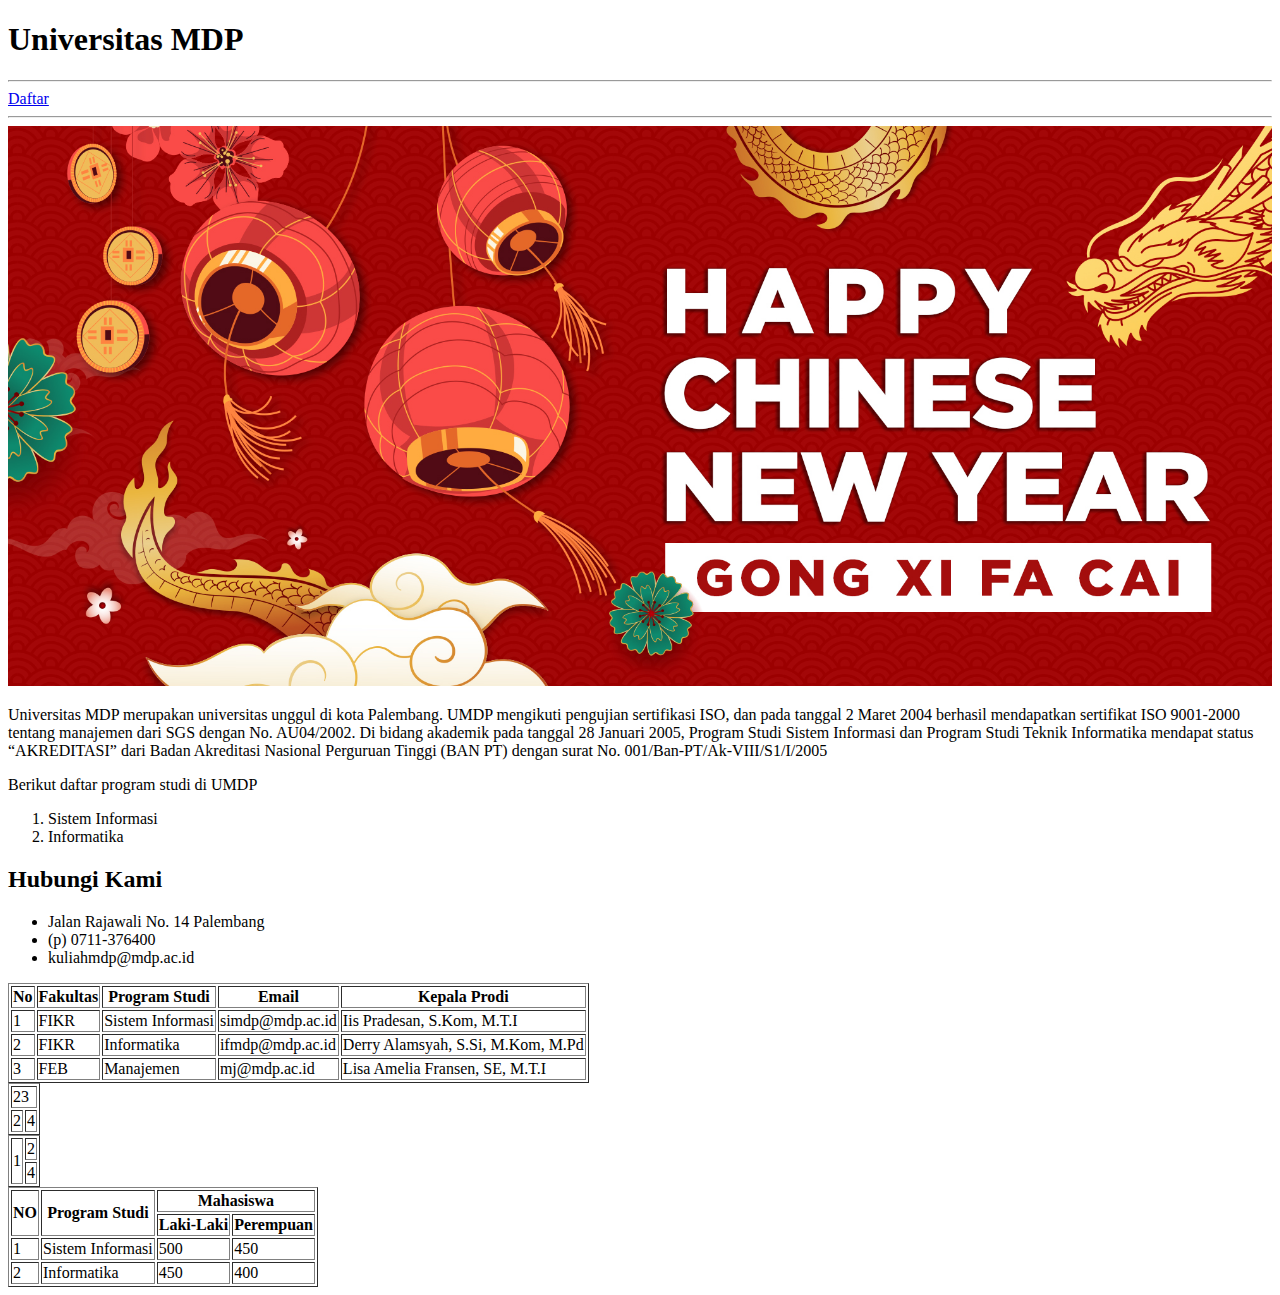
<file: index.html>
<!DOCTYPE html>
<html lang="en">
<head>
    <meta charset="UTF-8">
    <meta name="viewport" content="width=device-width, initial-scale=1.0">
    <title>Universitas MDP</title>
    
</head>
<body>
    <h1>Universitas MDP</h1>
    <hr>
    <!--Link-->
    <a href="daftar.html">Daftar</a>
    <hr>
    <img src="img/web-imlek.jpg" alt="Banner" width="100%">
    <p>Universitas MDP merupakan universitas unggul di kota Palembang. UMDP mengikuti pengujian sertifikasi ISO, dan pada tanggal 2 Maret 2004 berhasil 
        mendapatkan sertifikat ISO 9001-2000 tentang manajemen dari SGS dengan No. AU04/2002. Di bidang akademik pada tanggal 28 Januari 2005, Program Studi 
        Sistem Informasi dan Program Studi Teknik Informatika mendapat status “AKREDITASI” dari Badan Akreditasi Nasional Perguruan Tinggi (BAN PT) dengan surat 
        No. 001/Ban-PT/Ak-VIII/S1/I/2005</p>
    <P>Berikut daftar program studi di UMDP</P>
        <ol>
            <li>Sistem Informasi</li>
            <li>Informatika</li>
        </ol>
        <h2>Hubungi Kami</h2>
        <ul>
            <li>Jalan Rajawali No. 14 Palembang</li>
            <li>(p) 0711-376400</li>
            <li>kuliahmdp@mdp.ac.id</li>
        </ul>
        <!--TABEL-->
        <table border="1">
            <!--baris-->
            <tr>
                <!--kolom-->
                <th>No</th>
                <th>Fakultas</th>
                <th>Program Studi</th>
                <th>Email</th>
                <th>Kepala Prodi</th>
            </tr>
            <tr>
                <td>1</td>
                <td>FIKR</td>
                <td>Sistem Informasi</td>
                <td>simdp@mdp.ac.id</td>
                <td>Iis Pradesan, S.Kom, M.T.I</td>
            </tr>
            <tr>
                <td>2</td>
                <td>FIKR</td>
                <td>Informatika</td>
                <td>ifmdp@mdp.ac.id</td>
                <td>Derry Alamsyah, S.Si, M.Kom, M.Pd</td>
            </tr>
            <tr>
                <td>3</td>
                <td>FEB</td>
                <td>Manajemen</td>
                <td>mj@mdp.ac.id</td>
                <td>Lisa Amelia Fransen, SE, M.T.I</td>
            </tr>
        </table>

        <!--colspan-->
        <table border="1">
            <tr>
                <td colspan="2">23</td>
            </tr>
            <tr>
                <td>2</td>
                <td>4</td>
            </tr>

        </table>

        <!--rowspan-->
        <table border="1">
            <tr>
                <td rowspan="2">1</td>
                <td>2</td>
            </tr>
            <tr>    
                <td>4</td>
            </tr>

        </table>
        <table border="1">
            <tr>
                <th rowspan="2">NO</th>
                <th rowspan="2">Program Studi</th>
                <th colspan="2">Mahasiswa</th>
            </tr>
            <tr>
                <th>Laki-Laki</th>
                <th>Perempuan</th>
            </tr>
            <tr>
                <td>1</td>
                <td>Sistem Informasi</td>
                <td>500</td>
                <td>450</td>
            </tr>
            <tr>
                <td>2</td>
                <td>Informatika</td>
                <td>450</td>
                <td>400</td>
            </tr>

        </table>

        
</body>
</html>
</file>
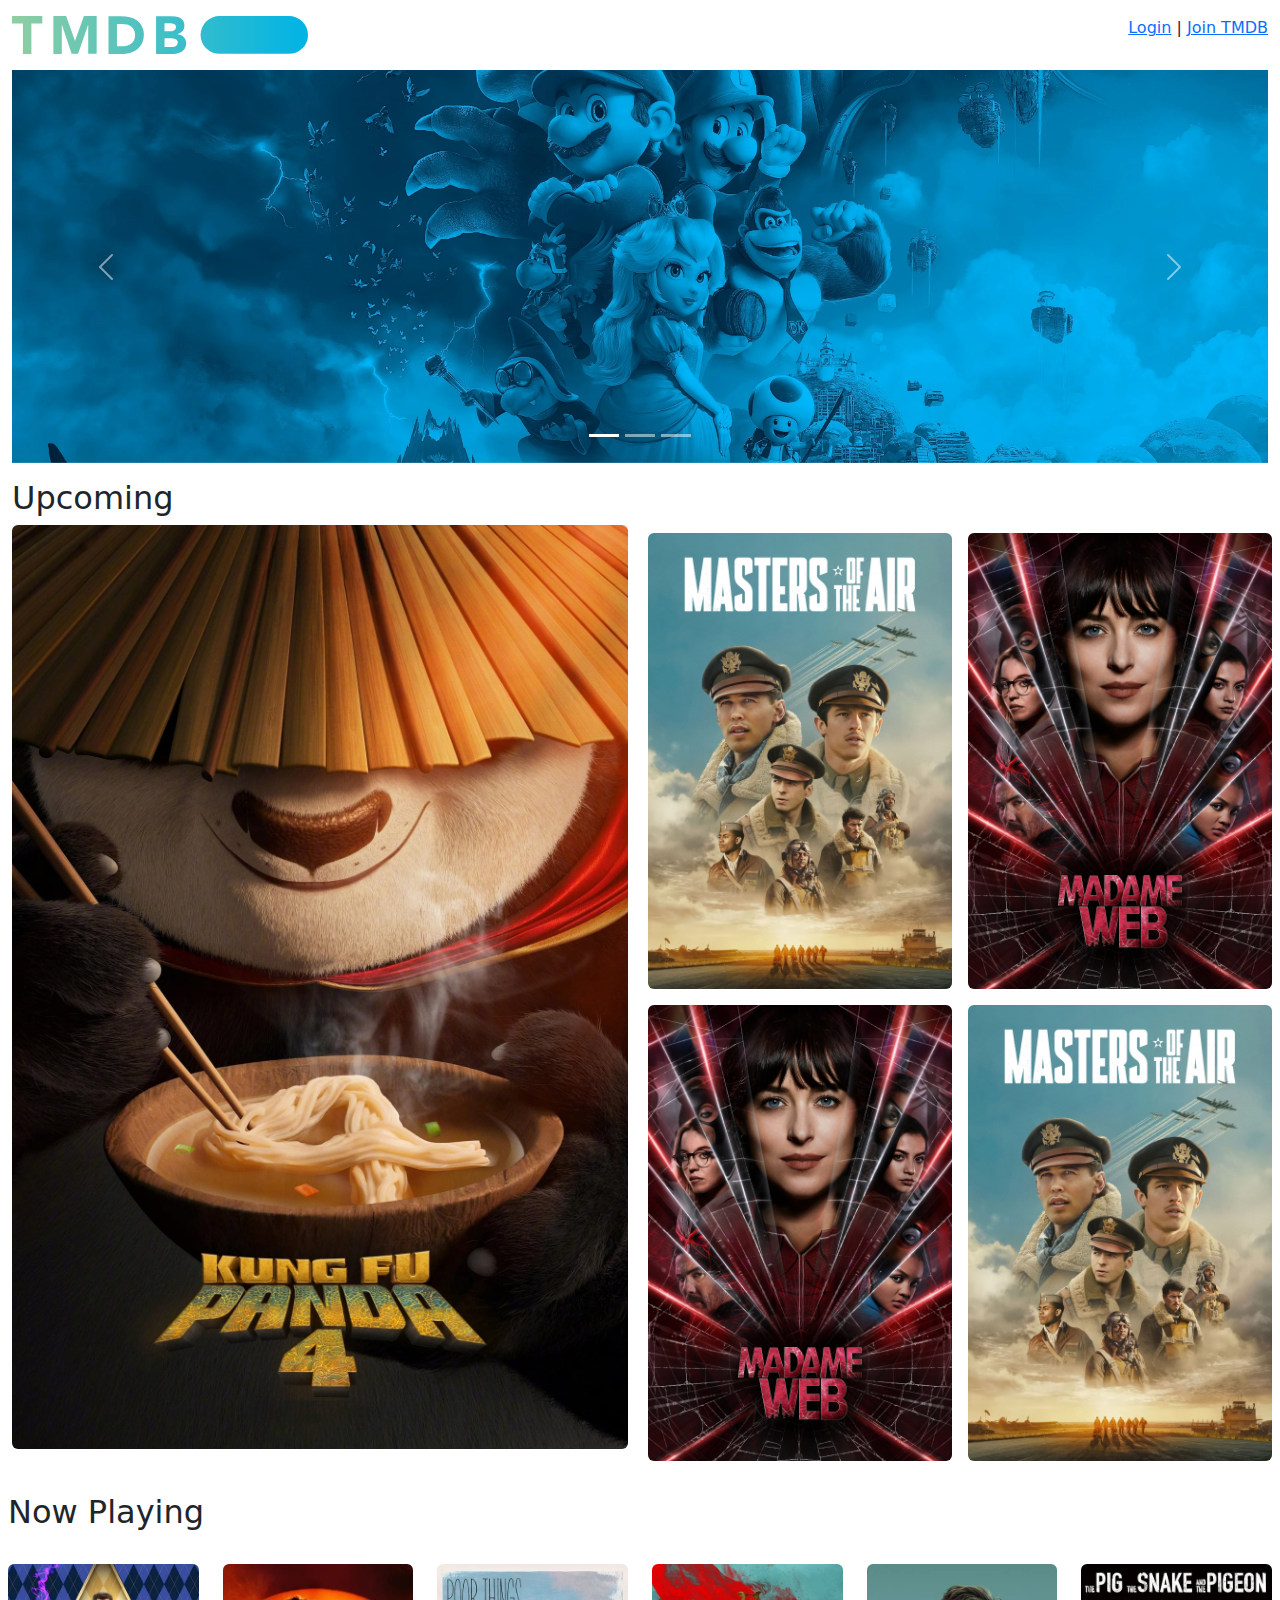
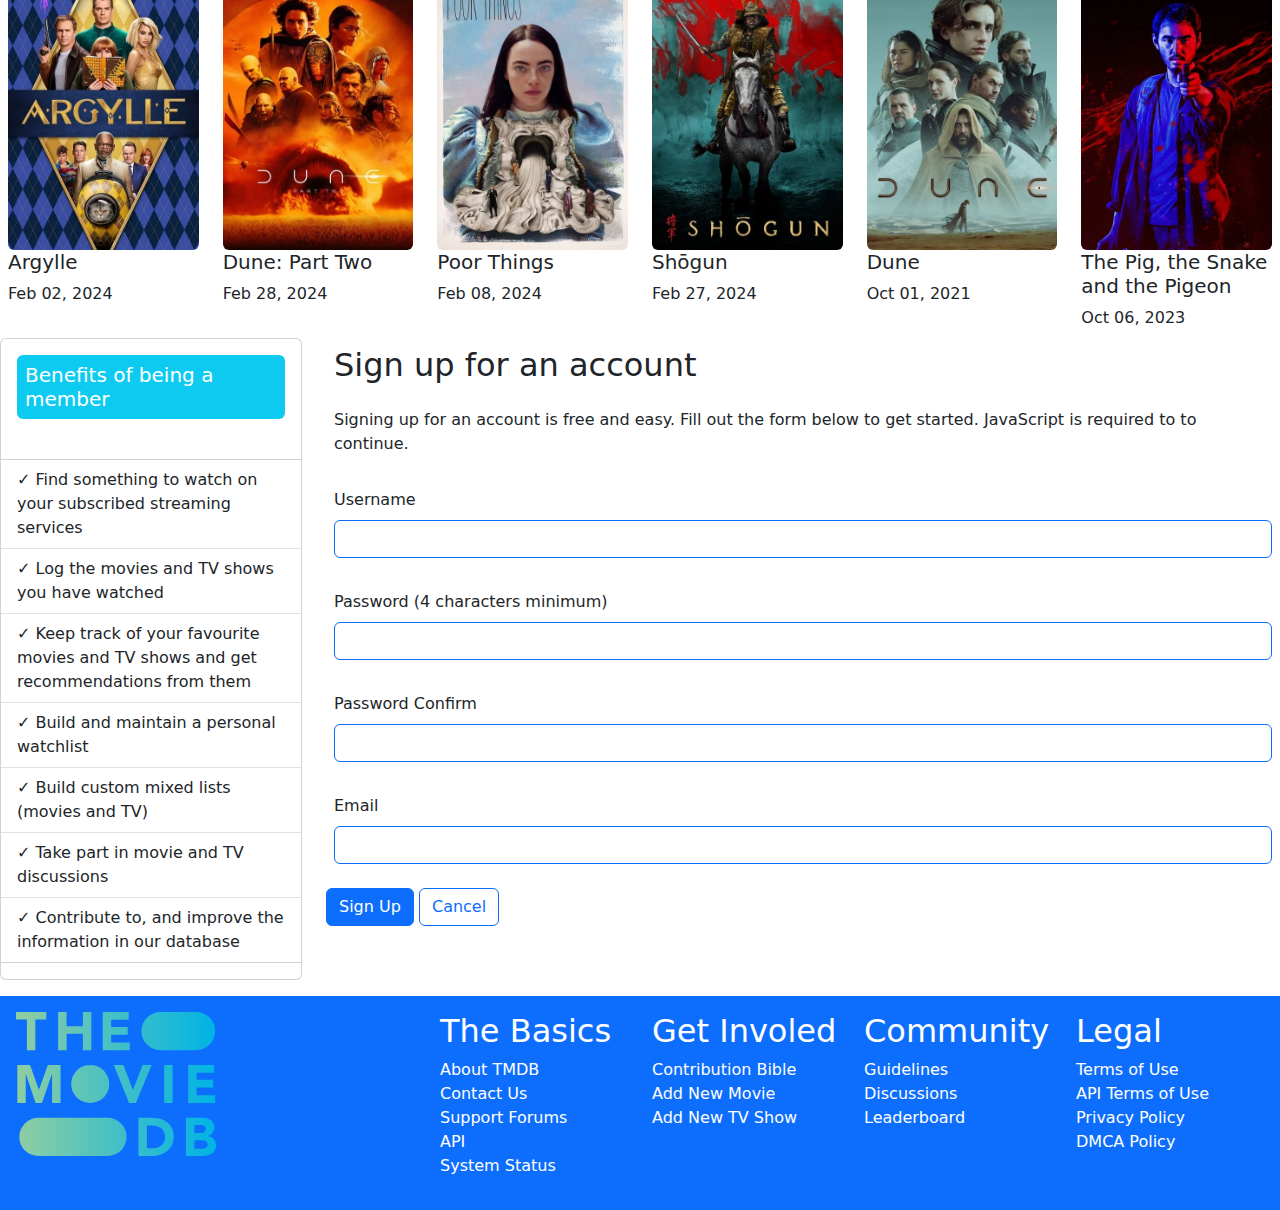
<file: bs/index.html>
<!DOCTYPE html>
<html lang="en">
<head>
    <meta charset="UTF-8">
    <meta name="viewport" content="width=device-width, initial-scale=1.0">
    <title>The Movie DB</title>
    <link href="https://cdn.jsdelivr.net/npm/bootstrap@5.3.3/dist/css/bootstrap.min.css" rel="stylesheet" integrity="sha384-QWTKZyjpPEjISv5WaRU9OFeRpok6YctnYmDr5pNlyT2bRjXh0JMhjY6hW+ALEwIH" crossorigin="anonymous">
    <script src="https://cdn.jsdelivr.net/npm/bootstrap@5.3.3/dist/js/bootstrap.bundle.min.js"></script>
</head>
<body>
    <div class="container-fluid">
        <div class="row mt-3">
            <!-- Logo -->
            <div class="col-lg-3">
                <img src="img/logo.svg" alt=""
                class="img-fluid" />
            </div>

            <!-- Link Navigasi -->
            <div class="col-lg-9 text-end">
                <a href="#" class="link-primary">Login</a> | 
                <a href="#" class="link-primary">Join TMDB</a>
            </div>
        </div>

        <!-- Carousel -->
    <div id="demo" class="mt-3 carousel slide" data-bs-ride="carousel">

    <!-- Indicators/dots -->
    <div class="carousel-indicators">
      <button type="button" data-bs-target="#demo" data-bs-slide-to="0" class="active"></button>
      <button type="button" data-bs-target="#demo" data-bs-slide-to="1"></button>
      <button type="button" data-bs-target="#demo" data-bs-slide-to="2"></button>
    </div>
    
    <!-- The slideshow/carousel -->
    <div class="carousel-inner">
      <div class="carousel-item active">
        <img src="img/9n2tJBplPbgR2ca05hS5CKXwP2c.webp" alt="Los Angeles" class="d-block" style="width:100%">
      </div>
      <div class="carousel-item">
        <img src="img/9n2tJBplPbgR2ca05hS5CKXwP2c.webp" alt="Chicago" class="d-block" style="width:100%">
      </div>
      <div class="carousel-item">
        <img src="img/9n2tJBplPbgR2ca05hS5CKXwP2c.webp" alt="New York" class="d-block" style="width:100%">
      </div>
    </div>
    
    <!-- Left and right controls/icons -->
    <button class="carousel-control-prev" type="button" data-bs-target="#demo" data-bs-slide="prev">
      <span class="carousel-control-prev-icon"></span>
    </button>
    <button class="carousel-control-next" type="button" data-bs-target="#demo" data-bs-slide="next">
      <span class="carousel-control-next-icon"></span>
    </button>
  </div>


        <h2 class="mt-3">Upcoming</h2>
        <div class="row">
            <div class="col-lg-6 col-sm-12">
                <img src="img/img8.jpg" alt=""
                class="d-block w-100 rounded">
            </div>

            <div class="col-lg-6 col-sm-12">
                <div class="row">
                    <div class="col-lg-6 p-2 col-sm-6">
                        <img src="img/img11.jpg" alt=""
                        class="d-block w-100 rounded">
                    </div>
    
                    <div class="col-lg-6 p-2 col-sm-6">
                        <img src="img/img10.jpg" alt=""
                        class="d-block w-100 rounded">
                    </div>
    
                    <div class="col-lg-6 p-2 col-sm-6">
                        <img src="img/img10.jpg" alt=""
                        class="d-block w-100 rounded">
                    </div>

                    <div class="col-lg-6 p-2 col-sm-6">
                        <img src="img/img11.jpg" alt=""
                        class="d-block w-100 rounded">
                    </div>
                </div>
            </div>

            </div>
        </div>


        <h2 class="mt-3 p-2">Now Playing</h2>
        <div class="row mt-3 p-2">
            <div class="col-lg-2 col-sm-4"><img src="img/img1.webp" alt=""
                class="img-fluid rounded" />
                <h5>Argylle</h5>
                Feb 02, 2024 
            </div>
            <div class="col-lg-2 col-sm-4"><img src="img/img2.webp" alt=""
                class="img-fluid rounded" />
                <h5>Dune: Part Two</h5>
                Feb 28, 2024
            </div>
            <div class="col-lg-2 col-sm-4"><img src="img/img3.webp" alt=""
                class="img-fluid rounded" />
                <h5>Poor Things</h5>
                Feb 08, 2024
            </div>
            <div class="col-lg-2 col-sm-4"><img src="img/img4.webp" alt=""
                class="img-fluid rounded" />
                <h5>Shōgun</h5>
                Feb 27, 2024
            </div>
            <div class="col-lg-2 col-sm-4"><img src="img/img5.webp" alt=""
                class="img-fluid rounded" />
                <h5>Dune</h5>
                Oct 01, 2021
            </div>
            <div class="col-lg-2 col-sm-4"><img src="img/img6.webp" alt=""
                class="img-fluid rounded" />
                <h5>The Pig, the Snake and the Pigeon</h5>
                Oct 06, 2023
            </div>
        </div>
        <!-- akhir now playing-->
        <!-- awal sign up-->
        <div class="row">
            <div class="col-lg-3">
                <!--teks benefit-->
                <div class="card">
                    <div class="card-body">
                        <h2 class="bg-info rounded text-white fs-5 p-2">Benefits of being a member</h2>
                    </div>
                    <p class="card-text">
                        <ul class="list-group list-group-flush">
                            <li class="list-group-item">✓ Find something to watch on your subscribed streaming services</li>
                            <li class="list-group-item">✓ Log the movies and TV shows you have watched</li>
                            <li class="list-group-item">✓ Keep track of your favourite movies and TV shows and get recommendations from them</li>
                            <li class="list-group-item">✓ Build and maintain a personal watchlist</li>
                            <li class="list-group-item">✓ Build custom mixed lists (movies and TV)</li>
                            <li class="list-group-item">✓ Take part in movie and TV discussions</li>
                            <li class="list-group-item">✓ Contribute to, and improve the information in our database</li>
                          </ul>
                    </p>
                </div>
            </div>

            <div class="col-lg-9">
                <!--form sign up-->
                <h2 class="p-2">Sign up for an account</h2>
                <p class="p-2">
                    Signing up for an account is free and easy. Fill out the form below to get started. JavaScript is required to to continue.
                </p>
                <form action="">
                    <div class="mb-3 p-2">
                        <label for="" class="form-label">Username</label>
                        <input type="text" class="form-control border border-primary" />
                    </div>
                    <div class="mb-3 p-2">
                        <label for="" class="form-label">Password (4 characters minimum)</label> 
                        <input type="password" class="form-control border border-primary">
                    </div>
                    <div class="mb-3 p-2">
                        <label for="" class="form-label">Password Confirm</label> 
                        <input type="password" class="form-control border border-primary">
                    </div>
                    <div class="mb-3 p-2">
                        <label for="" class="form-label">Email</label> 
                        <input type="email" class="form-control border border-primary">
                    </div>
                    <button class="btn btn-primary">Sign Up</button>
                    <button class="btn btn-default text-primary border border-primary">Cancel</button>
                </form>
            </div>
        </div>
        <!--akhir sign up-->

        <!--awal footer-->
        <div class="row bg-primary mt-3 text-white p-3">
            <div class="col-lg-4">
                <img src="img/logotmdb1.svg" alt="" class="d-block w-50" />
            </div>
            <div class="col-lg-2">
                <h2>The Basics</h2>
                <p>
                    About TMDB
                    <br />
                    Contact Us
                    <br />
                    Support Forums
                    <br />
                    API
                    <br />
                    System Status
                </p>
            </div>
            <div class="col-lg-2">
                <h2>Get Involed</h2>
                <p>
                    Contribution Bible
                    <br />
                    Add New Movie
                    <br />
                    Add New TV Show
                </p>
            </div>
            <div class="col-lg-2">
                <h2>Community</h2>
                <p>
                    Guidelines
                    <br />
                    Discussions
                    <br />
                    Leaderboard
                </p>
            </div>
            <div class="col-lg-2">
                <h2>Legal</h2>
                <p>
                    Terms of Use
                    <br />
                    API Terms of Use
                    <br />
                    Privacy Policy
                    <br />
                    DMCA Policy
                </p>
            </div>
        </div>

        <!--Akhir footer-->
    </div>
</body>
</html>
</file>
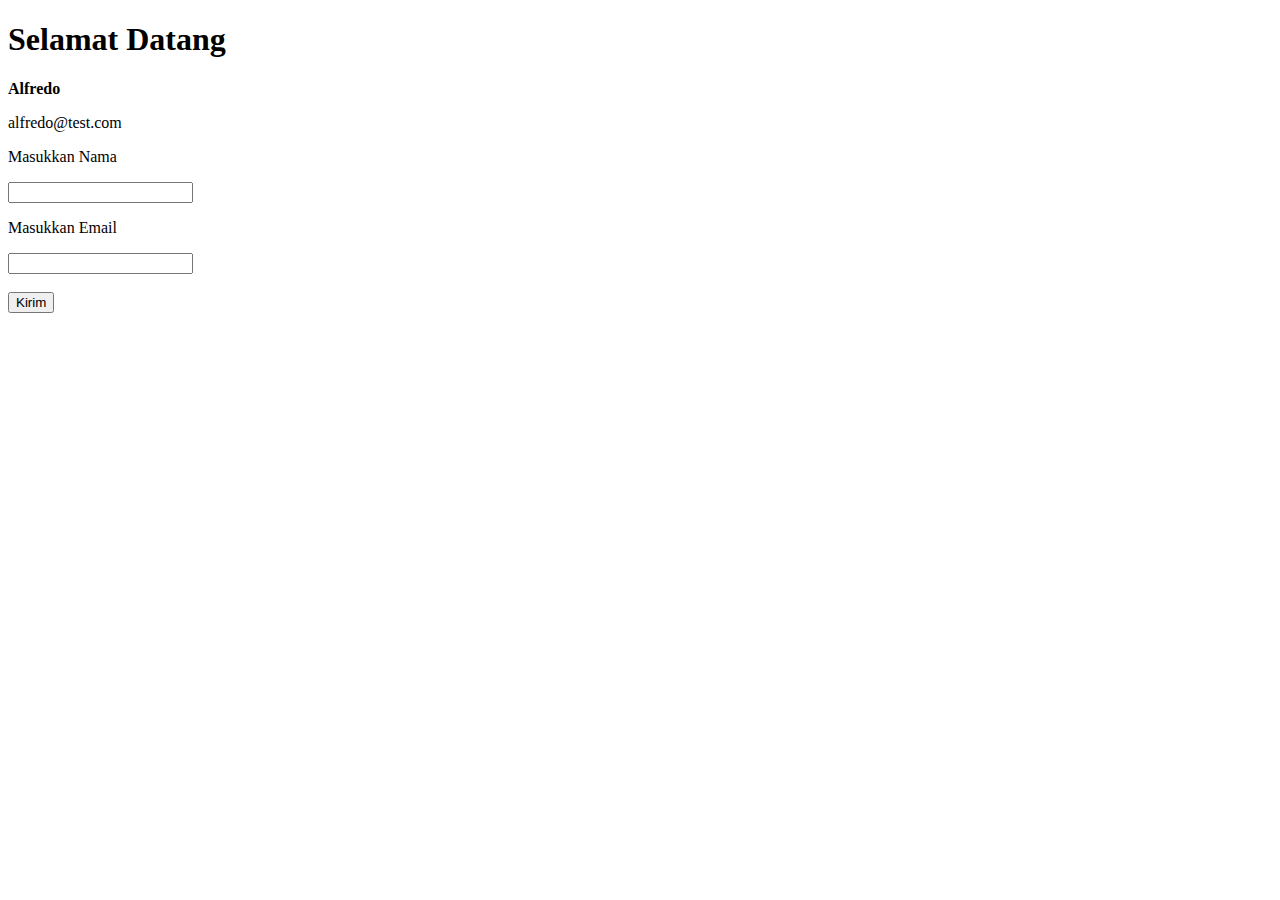
<file: javascript/index.html>
<!DOCTYPE html>
<html lang="en">
<head>
    <meta charset="UTF-8">
    <meta name="viewport" content="width=device-width, initial-scale=1.0">
    <title>Javascript</title>
</head>
<body>
    <h1 id = "welcome"></h1>
    <p id = "nama"></p>
    <p id = "email"></p>

    <!-- Formulir-->
    <p>Masukkan Nama</p>
    <input type="text" name="" id="txtNama" /> 
    
    <p>Masukkan Email</p>
    <input type="text" email="" id="txtEmail" /> 
    <br />
    <br />
    <button id="btnKirim" onclick=tampil()>Kirim</button>

    <!-- panggil javascript-->
    <script src="script.js"></script>
</body>
</html>
</file>
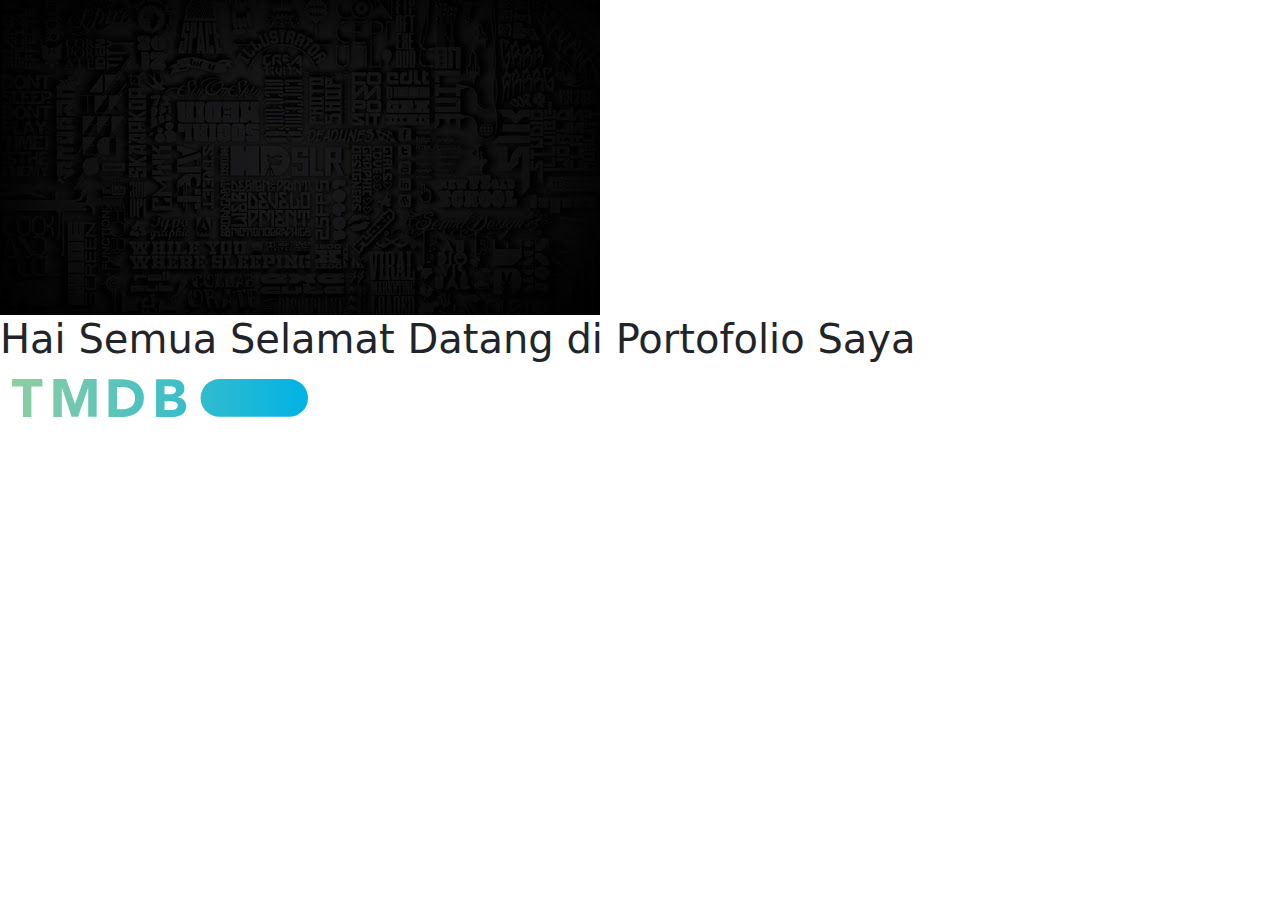
<file: Tugas 1/index.html>
<!DOCTYPE html>
<html lang="en">
<head>
    <meta charset="UTF-8">
    <meta name="viewport" content="width=device-width, initial-scale=1.0">
    <title>Portofolio</title>
    <link href="https://cdn.jsdelivr.net/npm/bootstrap@5.3.3/dist/css/bootstrap.min.css" rel="stylesheet" integrity="sha384-QWTKZyjpPEjISv5WaRU9OFeRpok6YctnYmDr5pNlyT2bRjXh0JMhjY6hW+ALEwIH" crossorigin="anonymous">
</head>
<body>
    <div class="row">
        <div class="col-lg-100">
            <!-- img banner -->
            <img src="img/Banner1.jpg" alt=""
            class="img-fluid" />
        </div>
    </div>
    <h1>Hai Semua Selamat Datang di Portofolio Saya</h1>
    <div class="container-fluid">
        <div class="row mt-3">
            <!-- Logo -->
            <div class="col-lg-3">
                <img src="img/logo.svg" alt=""
                class="img-fluid" />
            </div>
        </div>
        
    </div>
</body>
</html>
</file>
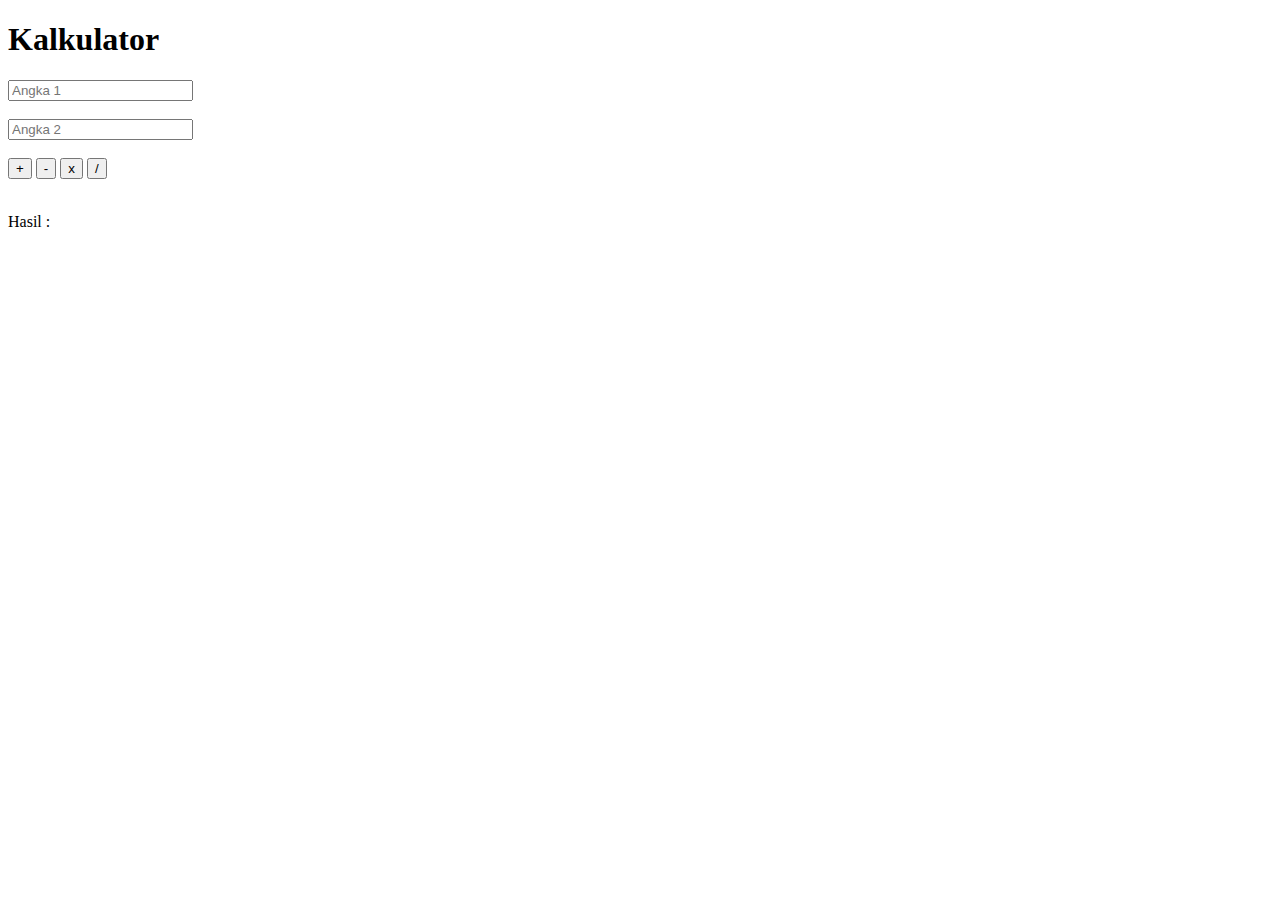
<file: javascript/latihan1/index.html>
<!DOCTYPE html>
<html lang="en">
<head>
    <meta charset="UTF-8">
    <meta name="viewport" content="width=device-width, initial-scale=1.0">
    <title>Kalkulator Sederhana</title>
</head>
<body>
    <h1>Kalkulator</h1>
    <input type="number" id="angka1" placeholder="Angka 1">
    <br><br>
    <input type="number" id="angka2" placeholder="Angka 2">
    <br><br>
    <button onclick="hitung('tambah')">+</button>
    <button onclick="hitung('kurang')">-</button>
    <button onclick="hitung('kali')">x</button>
    <button onclick="hitung('bagi')">/</button>
    <br><br>
    <p>Hasil : <label id = "hasil"></label></p>

    <script src="script.js"></script>
</body>
</html>
</file>
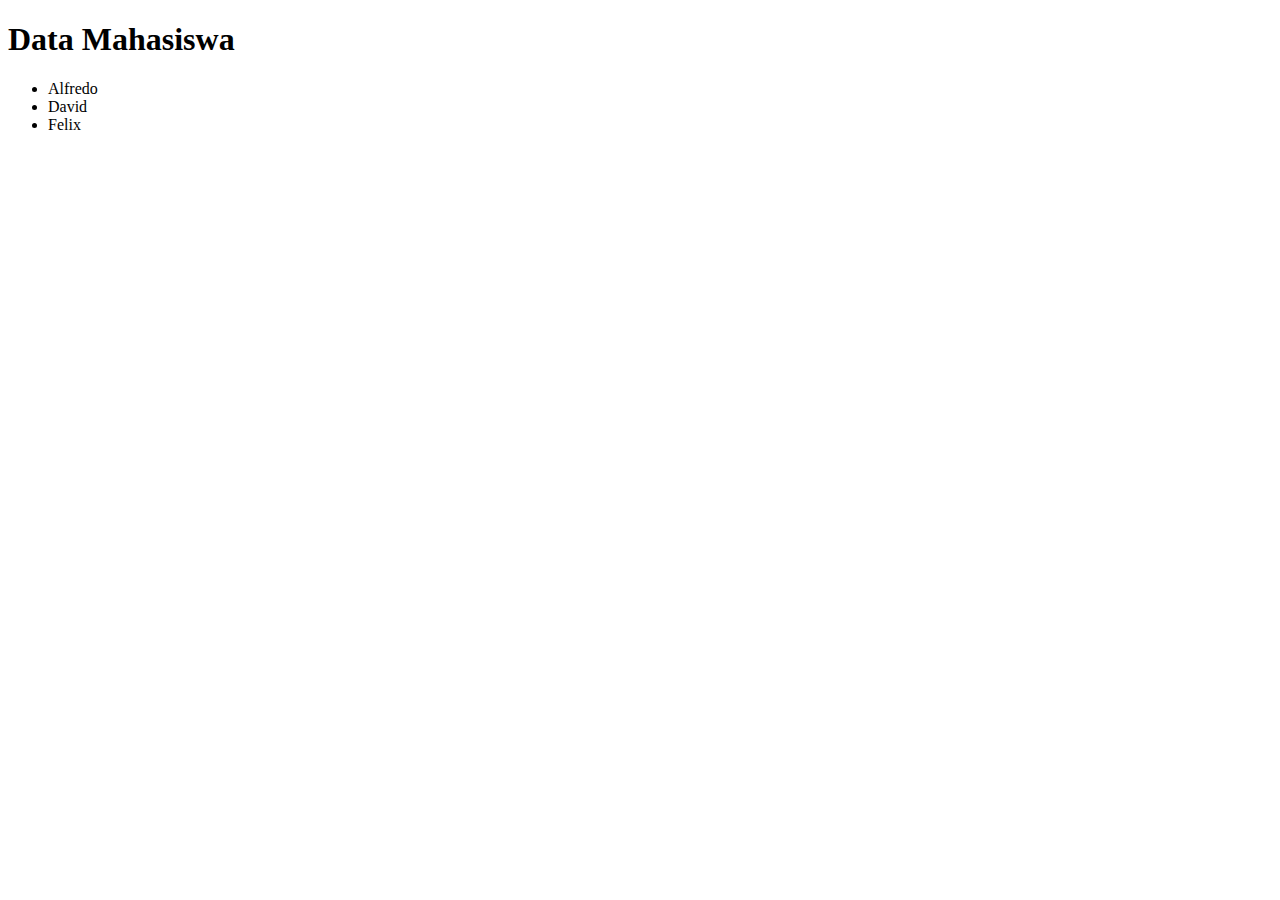
<file: javascript/latihan2/index.html>
<!DOCTYPE html>
<html lang="en">
<head>
    <meta charset="UTF-8">
    <meta name="viewport" content="width=device-width, initial-scale=1.0">
    <title>Array</title>
</head>
<body>
    <h1>Data Mahasiswa</h1>
    <ul id="listMhs"></ul>
    <script src="script.js"></script>
</body>
</html>
</file>
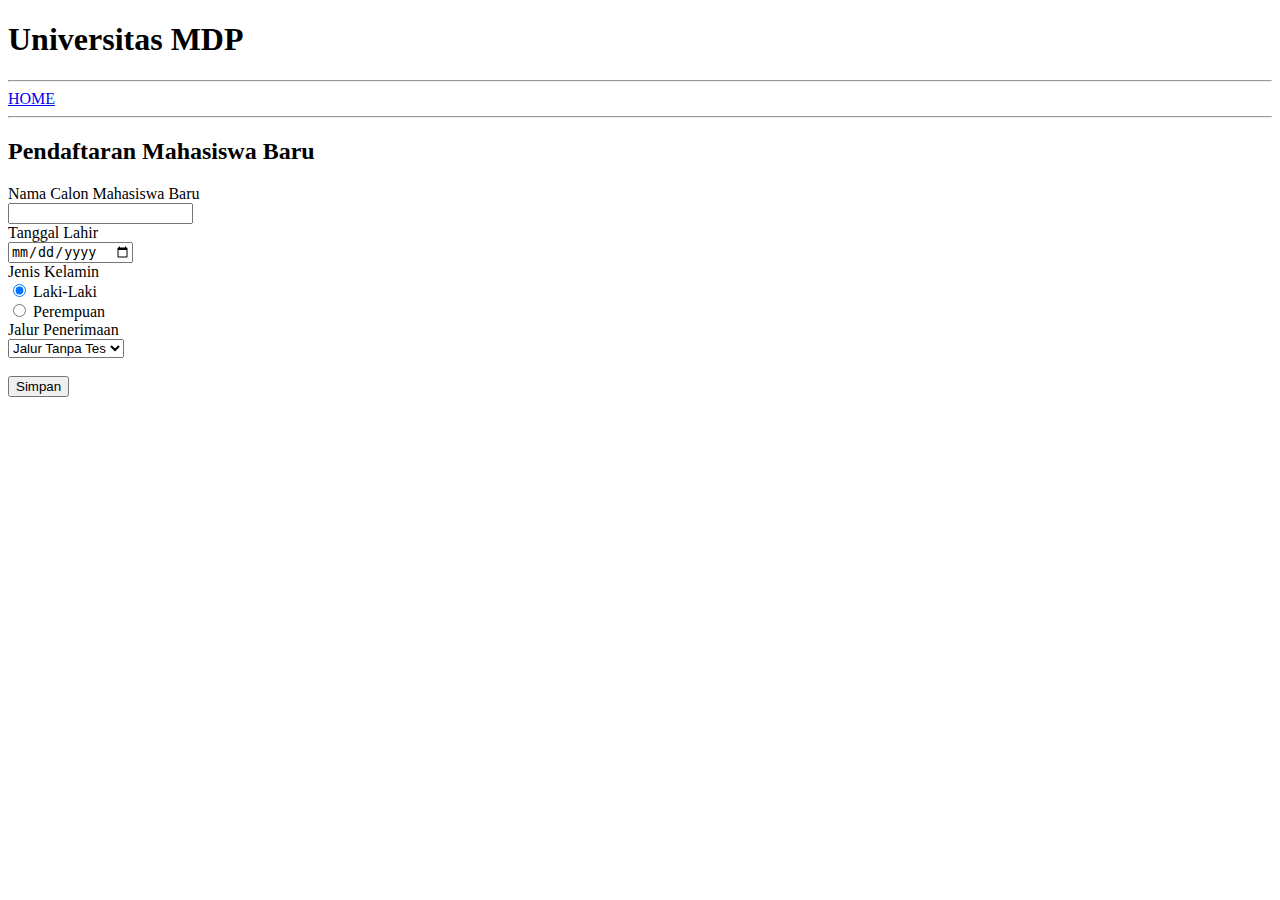
<file: daftar.html>
<!DOCTYPE html>
<html lang="en">
<head>
    <meta charset="UTF-8">
    <meta name="viewport" content="width=device-width, initial-scale=1.0">
    <title>Daftar</title>
</head>
<body>
    <h1>Universitas MDP</h1>
    <hr />
    <a href="index.html">HOME</a>
    <hr />
    <h2>Pendaftaran Mahasiswa Baru</h2>
    <!--FORM-->
    <form action="proses.php" method="post"> 
        Nama Calon Mahasiswa Baru <br />
        <input type="text" name="nama" 
        id="nama" required /> <br />

        Tanggal Lahir <br />
        <input type="date" name="tgl_lahir" 
        id="tgl_lahir" /> <br />

        Jenis Kelamin <br />
        <input type="radio" name="jk" 
        id="jkl" value="L" checked> Laki-Laki
        <br />
        <input type="radio" name="jk" 
        id="jkp" value="P" /> Perempuan
        <br />

        Jalur Penerimaan <br />
        <select name="jp" id="jp">
            <option value="JTT">Jalur Tanpa Tes
            </option>
            <option value="JT">Jalur Tes
            </option>
            <option value="JB">Jalur Beasiswa
            </option>
        </select> <br />
        <br />

        <button type="submit">Simpan</button>
    </form>
</body>
</html>
</file>
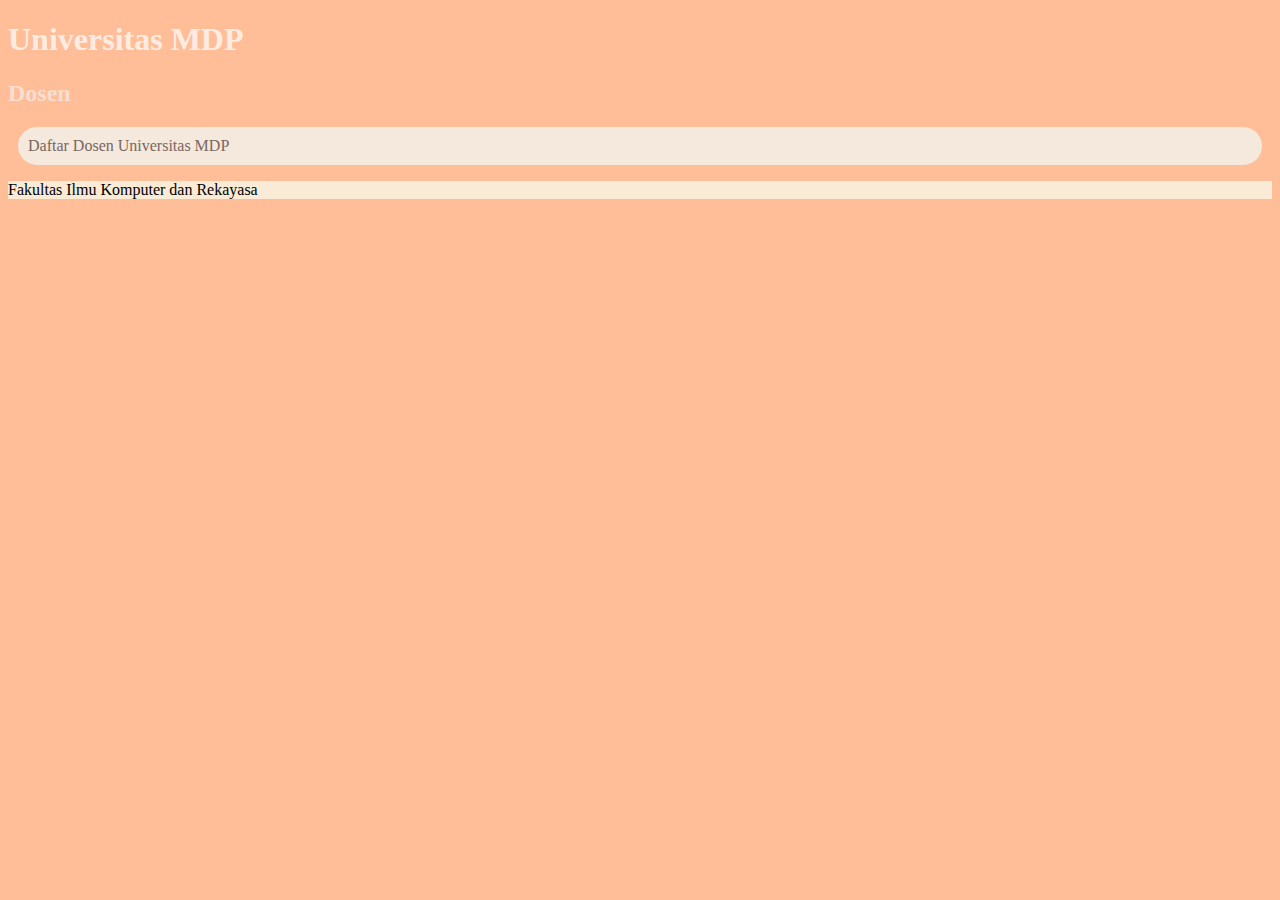
<file: dosen.html>
<!DOCTYPE html>
<html lang="en">
<head>
    <meta charset="UTF-8">
    <meta name="viewport" content="width=device-width, initial-scale=1.0">
    <title>Dosen</title>
    <!-- Internal CSS -->
    <style>
        /* element selector */
        /* colorhunt */
        body {
            background-color:#FFBE98 ;
        }

        h1{
            color:#FEECE2;
        }

        /* class selector */
        .text-danger{
            color: #F7DED0;
        }
        .text-success{
            color: #7a6761;
        }
        .bg-primary{
            background-color: #F5E8DD;
        }

        .p-1{
            padding: 10px;
        }

        .pt{
            padding-top: 10px;
        }
        .m-1{
            margin: 10px;
        }
        .mt{
            margin-top: 10px;
        }
        .rounded{
            border-radius: 20px;
        }
    </style>
</head>
<body>
    <h1>Universitas MDP</h1>
    <h2 class="text-danger">Dosen</h2>
    <p class="text-success bg-primary p-1 m-1 rounded">Daftar Dosen Universitas MDP</p>
    <!--inline CSS-->
    <p style="background-color: antiquewhite;">Fakultas Ilmu Komputer dan Rekayasa</p>
</body>
</html>
</file>
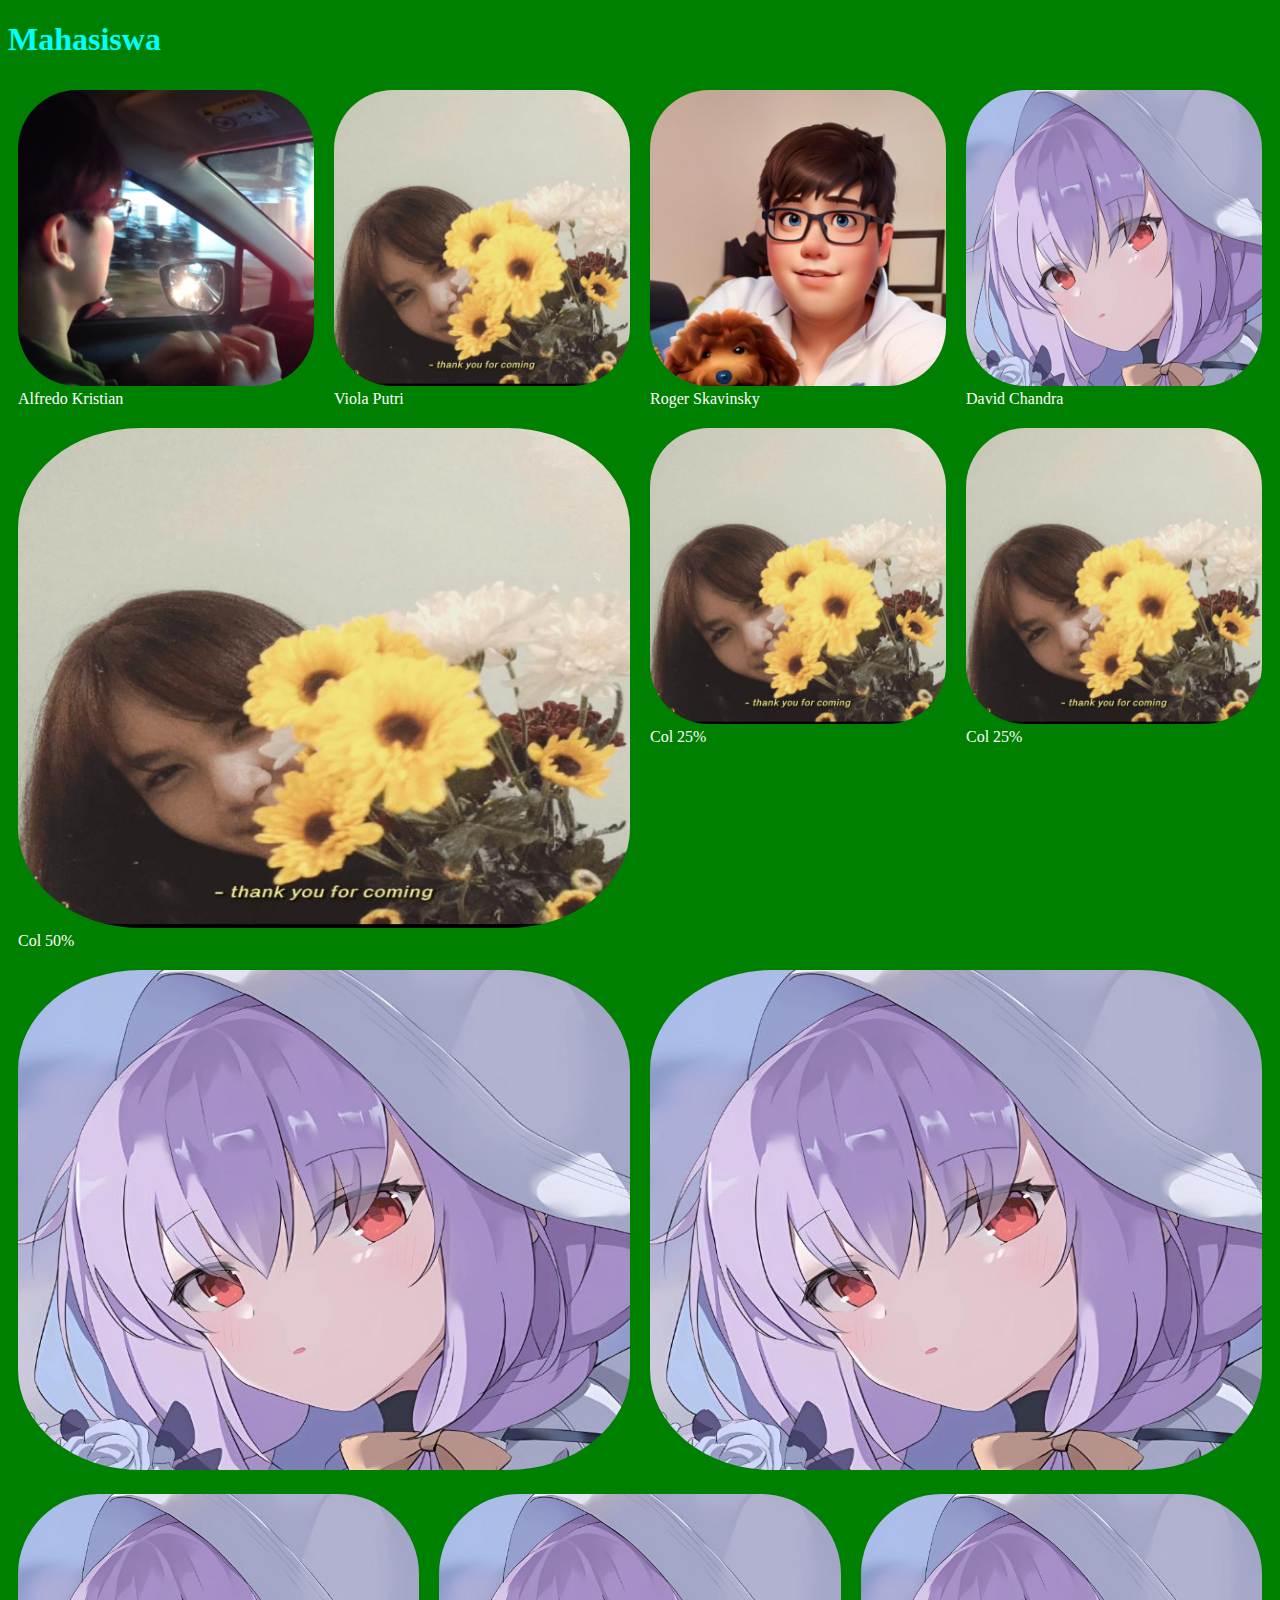
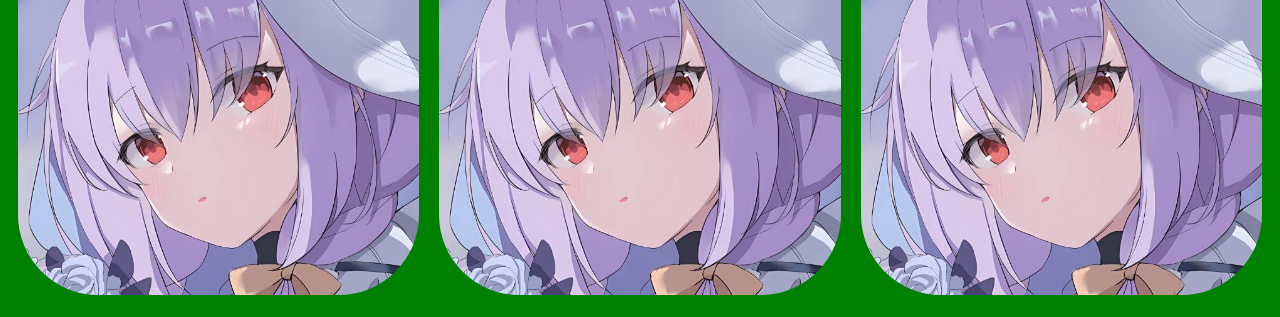
<file: mahasiswa.html>
<!DOCTYPE html>
<html lang="en">
<head>
    <meta charset="UTF-8">
    <meta name="viewport" content="width=device-width, initial-scale=1.0">
    <title>Mahasiswa</title>
    <link rel="stylesheet" href="style.css">
</head>
<body>
    <h1 class="text-primary">Mahasiswa</h1>
    <div class = "row">
        <div class="text-danger col-lg-3 p-1 col-sm-6">
            <img src="img/426814534_410008511406665_4701499832893484930_n.jpg" alt="Banner" class="img-responsive rounded" />
            Alfredo Kristian
        </div>

        <div class="text-danger col-lg-3 p-1 col-sm-6">
            <img src="img/file (1).enc" alt="Banner" class="img-responsive rounded" />
             Viola Putri
        </div>

        <div class="text-danger col-lg-3 p-1 col-sm-6">
            <img src="img/file (3).enc" alt="Banner" class="img-responsive rounded" />
             Roger Skavinsky
        </div>

        <div class="text-danger col-lg-3 p-1 col-sm-6">
            <img src="img/file.enc" alt="Banner" class="img-responsive rounded" />
             David Chandra
        </div>
    </div>
    <div class="row">
        <div class = "text-danger col-50 p-1"><img src="img/file (1).enc" alt="Banner" class="img-responsive rounded" />
            Col 50%
        </div>
    
        <div class = "text-danger col-lg-3 p-1"><img src="img/file (1).enc" alt="Banner" class="img-responsive rounded" />
            Col 25%
        </div>
    
        <div class = "text-danger col-lg-3 p-1"><img src="img/file (1).enc" alt="Banner" class="img-responsive rounded" />
            Col 25%
        </div>

    </div>
    <div class="row">
        <div class="p-1 col-sm-12">
            <img src="img/file.enc" alt="Banner" class="img-responsive rounded" />
        </div>
        <div class="p-1 col-sm-12">
            <img src="img/file.enc" alt="Banner" class="img-responsive rounded" />
        </div>
    </div>
    <div class="row">
        <div class="p-1 col-lg-4">
            <img src="img/file.enc" alt="Banner" class="img-responsive rounded" />
        </div>
        <div class="p-1 col-lg-4">
            <img src="img/file.enc" alt="Banner" class="img-responsive rounded" />
        </div>
        <div class="p-1 col-lg-4">
            <img src="img/file.enc" alt="Banner" class="img-responsive rounded" />
        </div>
    </div>

 
</body>
</html>
</file>
<file: style.css>
*{
    box-sizing: border-box;
}
/* element selector */
body{
    background-color: cadetblue;
    font-family:Cambria;
}
/* media query web desgin*/
/* tablet : layout yang ditampilkan 2 kolom */
@media screen and (min-width: 600px){
    body{
        background-color: yellow;
    }
    .col-sm-6{
        width: 50%;
        float: left;
    }
    .col-sm-12{
        width: 100%;
    }
    .col-lg-4{
        width: 100%;
        float: left;
    }
}

/* desktop : layout yang ditampilkan 4 kolom */
@media screen and (min-width: 992px){
    body{
        background-color: green;
    }
    .col-lg-3{
        width: 25%;
        float: left;
    }
    .col-sm-12{
        width: 50%;
        float:left;
    }
    .col-lg-4{
        width: 33.33%;
        float: left;
    }
}
.text-primary{
    color: aqua;
}


.col-50{
    width: 50%;
    float: left;
}

.img-responsive{
    width: 100%;
    max-height: 500px;
}
.rounded2{
    border-radius: 50%;
}
.p-1{
    padding: 10px;
}
.row::after {
    content: "";
    clear: both;
    display: table;
  }

  .rounded{
    border-radius: 20%;
}

.text-danger{
    color: white;
}
</file>
